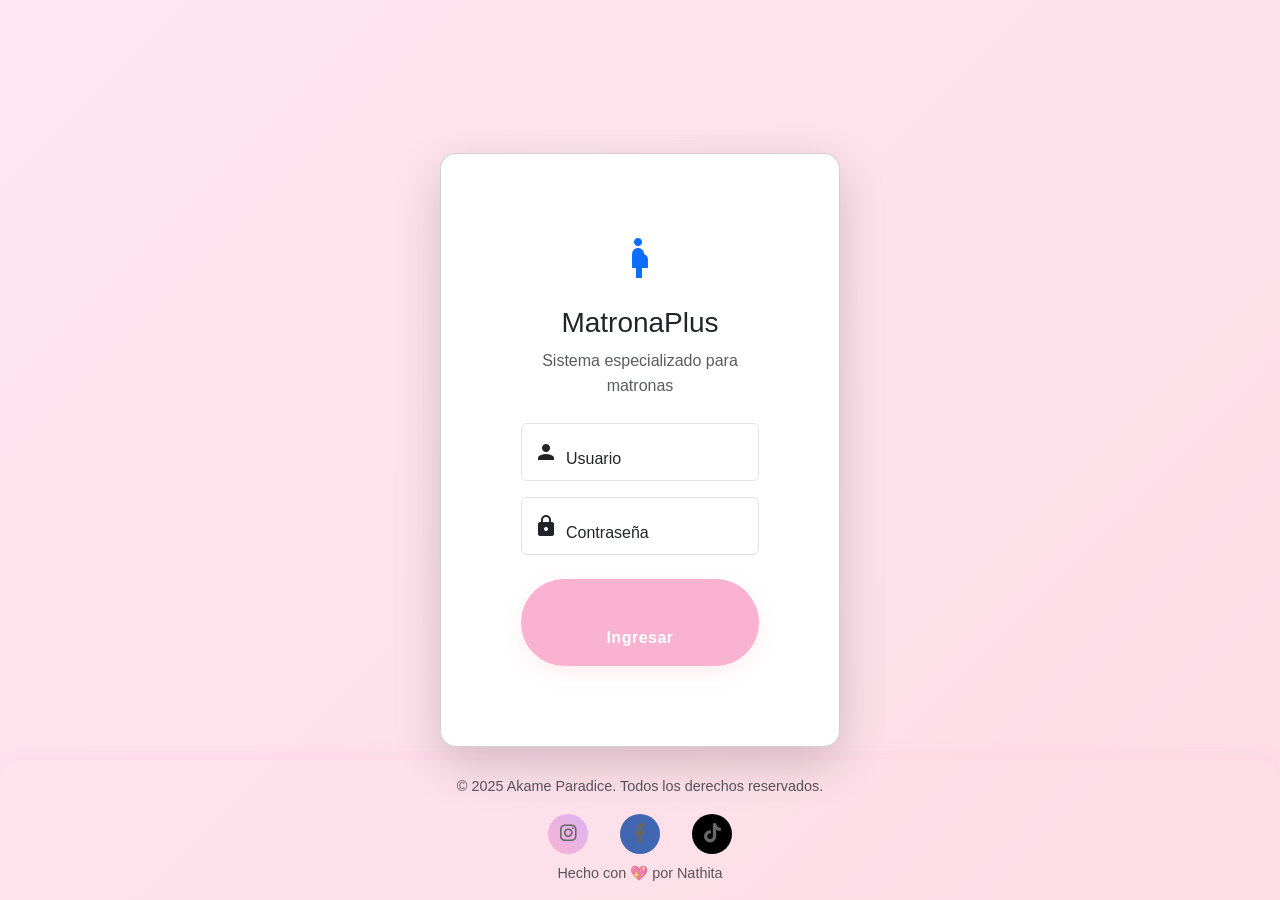
<file: index.html>
<!DOCTYPE html>
<html lang="es">
<head>
  <meta charset="UTF-8" />
  <meta name="viewport" content="width=device-width, initial-scale=1.0"/>
  <title>MatronaPlus - Login</title>
  <!-- Material Icons -->
  <link href="https://fonts.googleapis.com/icon?family=Material+Icons" rel="stylesheet">
  <!-- Bootstrap CSS -->
  <link href="https://cdn.jsdelivr.net/npm/bootstrap@5.3.0/dist/css/bootstrap.min.css" rel="stylesheet">
  <!-- FontAwesome -->
  <link rel="stylesheet" href="https://cdnjs.cloudflare.com/ajax/libs/font-awesome/6.5.0/css/all.min.css">
  <!-- Custom CSS -->
  <link rel="stylesheet" href="styles.css">
</head>
<body class="login-body d-flex align-items-center justify-content-center vh-100">

  <div class="login-container">
    <div class="card login-card shadow-lg">
      <div class="card-body p-5 text-center">
        <div class="mb-4">
          <i class="material-icons md-48 text-primary" style="font-size: 48px;">pregnant_woman</i>
          <h1 class="h3 mt-3">MatronaPlus</h1>
          <p class="text-muted">Sistema especializado para matronas</p>
        </div>
        
        <form id="login-form" class="needs-validation" novalidate>
          <div class="form-floating mb-3 text-start">
            <input type="text" class="form-control" id="username" placeholder="Usuario" required>
            <label for="username"><i class="material-icons me-2">person</i>Usuario</label>
          </div>
          
          <div class="form-floating mb-4 text-start">
            <input type="password" class="form-control" id="password" placeholder="Contraseña" required>
            <label for="password"><i class="material-icons me-2">lock</i>Contraseña</label>
          </div>
          
          <button type="submit" class="btn btn-primary w-100 py-3">
            <i class="material-icons me-2">login</i> Ingresar
          </button>
        </form>
      </div>
    </div>
  </div>

  <footer class="footer mt-4 text-center text-muted small">
    <div class="footer-content">
      <p>&copy; 2025 Akame Paradice. Todos los derechos reservados.</p>
      <div class="social-icons d-flex justify-content-center gap-3 mb-2">
        <a href="#" target="_blank" class="social-icon instagram"><i class="fab fa-instagram"></i></a>
        <a href="#" target="_blank" class="social-icon facebook"><i class="fab fa-facebook-f"></i></a>
        <a href="#" target="_blank" class="social-icon tiktok"><i class="fab fa-tiktok"></i></a>
      </div>
      <p>Hecho con 💖 por Nathita</p>
    </div>
  </footer>

  <!-- Bootstrap JS Bundle -->
  <script src="https://cdn.jsdelivr.net/npm/bootstrap@5.3.0/dist/js/bootstrap.bundle.min.js"></script>
  <!-- Lógica de autenticación -->
  <script src="auth.js"></script>
</body>
</html>
</file>
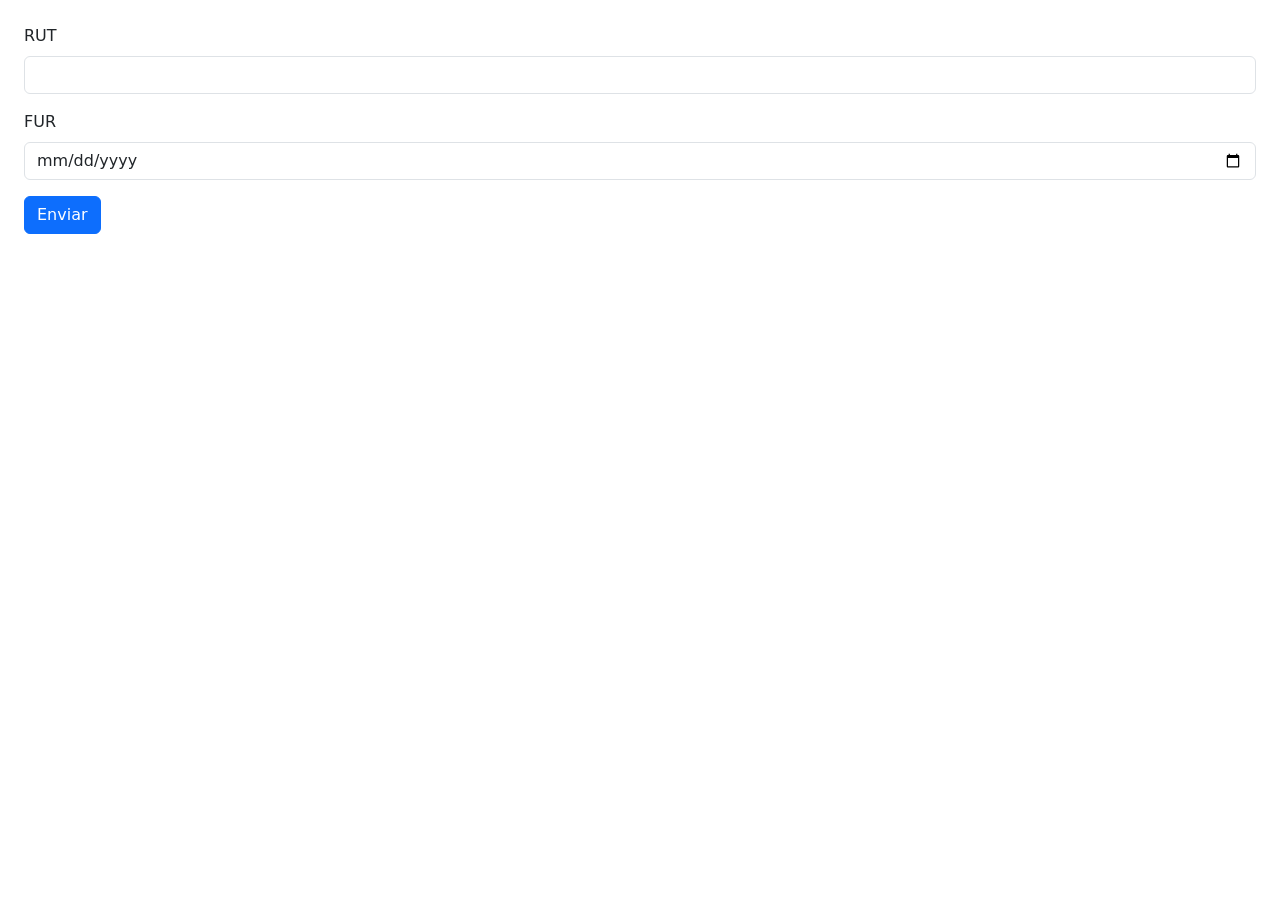
<file: prueba.html>
<!DOCTYPE html>
<html lang="es">
<head>
  <meta charset="UTF-8">
  <title>Validación de Prueba</title>
  <link href="https://cdn.jsdelivr.net/npm/bootstrap@5.3.0/dist/css/bootstrap.min.css" rel="stylesheet">
</head>
<body class="p-4">

  <form id="form-prueba" novalidate class="needs-validation">
    <div class="mb-3">
      <label for="rut" class="form-label">RUT</label>
      <input type="text" id="rut" class="form-control" required>
      <div class="invalid-feedback">RUT inválido</div>
    </div>
    <div class="mb-3">
      <label for="fur" class="form-label">FUR</label>
      <input type="date" id="fur" class="form-control" required>
      <div class="invalid-feedback">La FUR no puede ser futura</div>
    </div>
    <button type="submit" class="btn btn-primary">Enviar</button>
  </form>

  <script>
    document.addEventListener('DOMContentLoaded', () => {
      const form = document.getElementById('form-prueba');
      form.addEventListener('submit', function (event) {
        let isValid = form.checkValidity();

        const rut = document.getElementById('rut');
        if (!validarRUT(rut.value)) {
          rut.setCustomValidity('RUT inválido');
          isValid = false;
        } else {
          rut.setCustomValidity('');
        }

        const fur = document.getElementById('fur');
        if (fur.value && new Date(fur.value) > new Date()) {
          fur.setCustomValidity('Fecha futura no válida');
          isValid = false;
        } else {
          fur.setCustomValidity('');
        }

        if (!isValid) {
          event.preventDefault();
          event.stopPropagation();
        }

        form.classList.add('was-validated');
      });

      function validarRUT(rut) {
        rut = rut.replace(/\./g, '').replace(/-/g, '').toUpperCase();
        if (!/^[0-9]+[0-9K]$/.test(rut)) return false;

        const cuerpo = rut.slice(0, -1);
        const dv = rut.slice(-1);
        let suma = 0, multiplo = 2;
        for (let i = cuerpo.length - 1; i >= 0; i--) {
          suma += +cuerpo[i] * multiplo;
          multiplo = multiplo === 7 ? 2 : multiplo + 1;
        }
        const dvEsperado = 11 - (suma % 11);
        const dvFinal = dvEsperado === 11 ? '0' : dvEsperado === 10 ? 'K' : dvEsperado.toString();
        return dv === dvFinal;
      }
    });
  </script>

</body>
</html>
</file>
<file: styles.css>
:root {
  --color-primario: #f9b3d1; /* Rosado suave */
  --color-secundario: #d9b2f2; /* Lavanda */
  --color-terciario: #ffe0e9; /* Fondo pastel */
  --color-acento: #ffdee3; /* Rosa claro */
  --color-texto: #4a4a4a;
  --color-blanco: #ffffff;
  --sombra-suave: 0 6px 20px rgba(255, 192, 203, 0.3);
  --borde-redondo: 20px;
}

/* Fuente general */
body {
  font-family: 'Poppins', sans-serif;
  background-color: var(--color-terciario);
  color: var(--color-texto);
  margin: 0;
  padding: 0;
  line-height: 1.6;
}

/* Títulos */
h1 {
  color: var(--color-primario);
  font-weight: 800;
}
h2, h3, h4, h5, h6 {
  color: var(--color-texto);
  font-weight: 700;
}
h1:hover, h2:hover, h3:hover, h4:hover, h5:hover, h6:hover {
  color: var(--color-primario);
  transition: color 0.3s ease;
}

/* LOGIN */
.login-body {
  background: linear-gradient(145deg, #ffe0ec, #fce4f7);
  height: 100vh;
  display: flex;
  align-items: center;
  justify-content: center;
}

.login-card {
  background-color: var(--color-blanco);
  border-radius: var(--borde-redondo);
  padding: 3rem;
  max-width: 480px;
  width: 100%;
  box-shadow: var(--sombra-suave);
  animation: fadeIn 1s ease-in-out;
}

/* SIDEBAR */
.sidebar {
  height: 100vh;
  position: sticky;
  top: 0;
  background-color: var(--color-blanco);
  border-top-right-radius: var(--borde-redondo);
  border-bottom-right-radius: var(--borde-redondo);
  box-shadow: 4px 0 15px rgba(255, 182, 193, 0.2);
}

.list-group-item {
  border: none;
  padding: 1.2rem 2rem;
  font-weight: 600;
  color: var(--color-texto);
  transition: all 0.3s ease-in-out;
}

.list-group-item:hover {
  background-color: var(--color-acento);
  border-radius: var(--borde-redondo);
}

.list-group-item.active {
  background-color: var(--color-primario);
  color: white;
  border-radius: var(--borde-redondo);
}

/* CALCULADORA */
.calculator-container {
  max-width: 900px;
  margin: 3rem auto;
  background-color: white;
  border-radius: var(--borde-redondo);
  box-shadow: var(--sombra-suave);
  padding: 2rem;
}

/* ANIMACIÓN EMBARAZO */
.pregnancy-animation {
  height: 220px;
  background: url('https://example.com/pregnancy-animation.svg') no-repeat center;
  background-size: contain;
  animation: fadeIn 1.2s ease;
}

/* PROGRESO */
.gestation-progress {
  height: 25px;
  background-color: #ffeef3;
  border-radius: 50px;
  overflow: hidden;
  margin-top: 1.5rem;
}

.progress-bar {
  height: 100%;
  background: linear-gradient(90deg, #f9b3d1, #d9b2f2);
  width: 0%;
  transition: width 0.6s ease-in-out;
  border-radius: 50px;
}

/* BOTONES */
.btn {
  font-weight: 600;
  padding: 0.75rem 2rem;
  border-radius: 50px;
  transition: all 0.3s;
  font-size: 1rem;
  letter-spacing: 0.5px;
}

.btn-primary {
  background-color: var(--color-primario);
  color: white;
  border: none;
  box-shadow: var(--sombra-suave);
}

.btn-primary:hover {
  background-color: #ec80a0;
  transform: scale(1.05);
}

/* TARJETAS */
.card {
  border-radius: var(--borde-redondo);
  background-color: white;
  box-shadow: var(--sombra-suave);
  padding: 2rem;
  animation: fadeIn 0.8s ease;
}

/* ANIMACIÓN FETAL */
#fetal-animation-container {
  background-color: #fff6fa;
  border-radius: var(--borde-redondo);
  padding: 1.5rem;
  box-shadow: var(--sombra-suave);
}

#fetal-image {
  width: 100%;
  filter: drop-shadow(0 6px 10px rgba(0,0,0,0.1));
  animation: pulse 2.5s infinite alternate;
}

/* SEMANAS */
#gestation-badge {
  font-size: 0.9rem;
  padding: 6px 14px;
  background-color: var(--color-secundario);
  color: white;
  border-radius: 12px;
  display: inline-block;
  margin-top: 1rem;
  box-shadow: var(--sombra-suave);
}

/* DESCRIPCIÓN */
#fetal-description {
  padding: 1.2rem;
  border-left: 5px solid var(--color-primario);
  background-color: #fffafc;
  border-radius: var(--borde-redondo);
  margin-top: 1rem;
}

/* ANIMACIONES */
@keyframes fadeIn {
  from { opacity: 0; transform: translateY(20px); }
  to { opacity: 1; transform: translateY(0); }
}

@keyframes pulse {
  0% { transform: scale(1); }
  100% { transform: scale(1.05); }
}

/* BOTONES EN TABLA */
.table .btn-group .btn {
  padding: 0.375rem 0.75rem;
  border-radius: 0.25rem !important;
  margin-right: 2px;
}

.table .btn-group .btn:last-child {
  margin-right: 0;
}

.btn-info {
  background-color: #17a2b8;
  border-color: #17a2b8;
  color: white;
}

.btn-info:hover {
  background-color: #138496;
}

.btn-success {
  background-color: #28a745;
  border-color: #28a745;
  color: white;
}

.btn-success:hover {
  background-color: #218838;
}

/* MODAL */
.modal-lg {
  max-width: 800px;
}

.modal-body {
  padding: 2rem;
}

/* EFECTO HOVER FILAS TABLA */
.table-hover tbody tr:hover {
  background-color: rgba(249, 179, 209, 0.1);
}

/* FORMULARIO PACIENTE */
#form-paciente {
  transition: all 0.3s ease;
  padding: 1.5rem;
  background-color: #f8f9fa;
  border-radius: 0.5rem;
}

.footer {
  background-color: var(--color-primario);
  color: white;
  text-align: center;
  padding: 1.5rem 1rem;
  margin-top: 3rem;
  border-top-left-radius: var(--borde-redondo);
  border-top-right-radius: var(--borde-redondo);
  box-shadow: 0 -4px 15px rgba(249, 179, 209, 0.2);
}

.footer-content {
  max-width: 1200px;
  margin: 0 auto;
  font-size: 0.9rem;
}

.footer-content p {
  margin: 0.3rem 0;
}

/* Para que sea responsivo */
@media (max-width: 768px) {
  .footer-content {
    padding: 0 1rem;
  }
}
.social-icons {
  margin: 1rem 0;
}

.social-icon {
  display: inline-block;
  margin: 0 8px;
  background-color: var(--color-secundario);
  color: white;
  width: 40px;
  height: 40px;
  line-height: 40px;
  border-radius: 50%;
  text-align: center;
  font-size: 1.2rem;
  transition: background-color 0.3s, transform 0.3s;
}

.social-icon:hover {
  background-color: var(--color-primario);
  transform: scale(1.1);
}

/* Colores específicos para cada red */
.instagram { background: linear-gradient(45deg, #f9b3d1, #d9b2f2); }
.facebook { background-color: #4267B2; }
.tiktok { background-color: #000000; }

/* Estilos para el calendario */
.fc-daygrid-event {
  cursor: pointer;
  transition: all 0.2s;
}

.fc-daygrid-event:hover {
  opacity: 0.9;
  transform: translateY(-2px);
}

.fc-event-title {
  font-weight: 500;
}

.fc-day-past {
  background-color: #f8f9fa;
}

/* Estilos para los modales de turnos */
#modal-detalle-turno .modal-body p {
  margin-bottom: 0.5rem;
  padding: 0.5rem;
  background-color: #f8f9fa;
  border-radius: 0.25rem;
}
/* Estilos para el calendario */
.fc {
  font-family: 'Poppins', sans-serif;
}

.fc-header-toolbar {
  margin-bottom: 1.5rem !important;
}

.fc-toolbar-title {
  font-weight: 700;
  color: var(--color-texto);
}

.fc-button {
  background-color: var(--color-primario) !important;
  border: none !important;
  color: white !important;
  font-weight: 600 !important;
  text-transform: capitalize !important;
  border-radius: 50px !important;
  padding: 0.5rem 1.5rem !important;
  box-shadow: var(--sombra-suave) !important;
}

.fc-button:hover {
  background-color: #ec80a0 !important;
  transform: scale(1.05) !important;
}

.fc-button-active {
  background-color: #ec80a0 !important;
}

.fc-daygrid-day-number, 
.fc-col-header-cell-cushion {
  color: var(--color-texto);
  text-decoration: none !important;
}

.fc-daygrid-day-frame {
  border-radius: 10px;
  margin: 2px;
}

.fc-day-today {
  background-color: rgba(249, 179, 209, 0.2) !important;
}

.fc-daygrid-event {
  border-radius: 8px !important;
  border: none !important;
  box-shadow: 0 2px 5px rgba(0,0,0,0.1);
  padding: 3px 6px !important;
  margin-bottom: 2px !important;
}

.fc-daygrid-event:hover {
  transform: translateY(-2px);
  box-shadow: 0 4px 8px rgba(0,0,0,0.15);
}

.fc-event-title {
  font-size: 0.85rem;
  font-weight: 500;
  white-space: normal !important;
}

.fc-event-time {
  font-weight: 600;
  margin-right: 4px;
}

/* Colores para diferentes tipos de turnos */
.fc-event-control { background-color: #28a745; } /* Control prenatal */
.fc-event-consulta { background-color: #17a2b8; } /* Consulta general */
.fc-event-emergencia { background-color: #dc3545; } /* Emergencia */
.fc-event-ecografia { background-color: #ffc107; color: #212529; } /* Ecografía */

/* Vista de día/semana */
.fc-timegrid-slots td {
  border-color: rgba(0,0,0,0.05);
}

.fc-timegrid-slot {
  height: 2.5em !important;
}

.fc-timegrid-event-harness {
  margin-top: 1px;
}

/* Fuera del horario laboral */
.fc-non-business {
  background-color: #f8f9fa;
}

/* Evento seleccionado */
.fc-highlight {
  background-color: rgba(249, 179, 209, 0.3);
}

/* Responsive */
@media (max-width: 768px) {
  .fc-toolbar {
    flex-direction: column;
    gap: 10px;
  }
  
  .fc-toolbar-title {
    font-size: 1.5rem !important;
  }
  
  .fc-button {
    padding: 0.3rem 1rem !important;
    font-size: 0.9rem !important;
  }
  
  .fc-event-title {
    font-size: 0.7rem;
  }
}
/* Fondo y centrado del body */
.login-body {
  background: linear-gradient(135deg, #ffe6f0 0%, #fddde6 100%);
  display: flex;
  align-items: center;
  justify-content: center;
  min-height: 100vh;
}

/* Tarjeta de login */
.login-card {
  width: 100%;
  max-width: 400px;
  border-radius: 1rem;
}

/* Footer */
.footer {
  position: fixed;
  bottom: 0;
  width: 100%;
  background-color: transparent;
  padding: 10px 0;
}

/* Íconos sociales */
.social-icons a {
  color: #666;
  font-size: 1.2rem;
  transition: color 0.3s;
}

.social-icons a:hover {
  color: #007bff;
}
/* Estilos para validaciones */
.was-validated .form-control:invalid,
.form-control.is-invalid {
  border-color: #dc3545;
  padding-right: calc(1.5em + 0.75rem);
  background-image: url("data:image/svg+xml,%3csvg xmlns='http://www.w3.org/2000/svg' viewBox='0 0 12 12' width='12' height='12' fill='none' stroke='%23dc3545'%3e%3ccircle cx='6' cy='6' r='4.5'/%3e%3cpath stroke-linejoin='round' d='M5.8 3.6h.4L6 6.5z'/%3e%3ccircle cx='6' cy='8.2' r='.6' fill='%23dc3545' stroke='none'/%3e%3c/svg%3e");
  background-repeat: no-repeat;
  background-position: right calc(0.375em + 0.1875rem) center;
  background-size: calc(0.75em + 0.375rem) calc(0.75em + 0.375rem);
}

.was-validated .form-control:valid,
.form-control.is-valid {
  border-color: #28a745;
  padding-right: calc(1.5em + 0.75rem);
  background-image: url("data:image/svg+xml,%3csvg xmlns='http://www.w3.org/2000/svg' viewBox='0 0 8 8'%3e%3cpath fill='%2328a745' d='M2.3 6.73L.6 4.53c-.4-1.04.46-1.4 1.1-.8l1.1 1.4 3.4-3.8c.6-.63 1.6-.27 1.2.7l-4 4.6c-.43.5-.8.4-1.1.1z'/%3e%3c/svg%3e");
  background-repeat: no-repeat;
  background-position: right calc(0.375em + 0.1875rem) center;
  background-size: calc(0.75em + 0.375rem) calc(0.75em + 0.375rem);
}

.invalid-feedback {
  display: none;
  width: 100%;
  margin-top: 0.25rem;
  font-size: 0.875em;
  color: #dc3545;
}

.was-validated .form-control:invalid ~ .invalid-feedback,
.was-validated .form-control:invalid ~ .invalid-tooltip,
.form-control.is-invalid ~ .invalid-feedback,
.form-control.is-invalid ~ .invalid-tooltip {
  display: block;
}

.was-validated .form-select:invalid,
.form-select.is-invalid {
  border-color: #dc3545;
}

.was-validated .form-select:invalid:not([multiple]):not([size]),
.was-validated .form-select:invalid:not([multiple])[size="1"],
.form-select.is-invalid:not([multiple]):not([size]),
.form-select.is-invalid:not([multiple])[size="1"] {
  padding-right: 4.125rem;
  background-image: url("data:image/svg+xml,%3csvg xmlns='http://www.w3.org/2000/svg' viewBox='0 0 16 16'%3e%3cpath fill='none' stroke='%23343a40' stroke-linecap='round' stroke-linejoin='round' stroke-width='2' d='M2 5l6 6 6-6'/%3e%3c/svg%3e"), url("data:image/svg+xml,%3csvg xmlns='http://www.w3.org/2000/svg' viewBox='0 0 12 12' width='12' height='12' fill='none' stroke='%23dc3545'%3e%3ccircle cx='6' cy='6' r='4.5'/%3e%3cpath stroke-linejoin='round' d='M5.8 3.6h.4L6 6.5z'/%3e%3ccircle cx='6' cy='8.2' r='.6' fill='%23dc3545' stroke='none'/%3e%3c/svg%3e");
  background-position: right 0.75rem center, center right 2.25rem;
  background-size: 16px 12px, calc(0.75em + 0.375rem) calc(0.75em + 0.375rem);
}

.was-validated textarea.form-control:invalid,
textarea.form-control.is-invalid {
  padding-right: calc(1.5em + 0.75rem);
  background-position: top calc(0.375em + 0.1875rem) right calc(0.375em + 0.1875rem);
}
</file>
